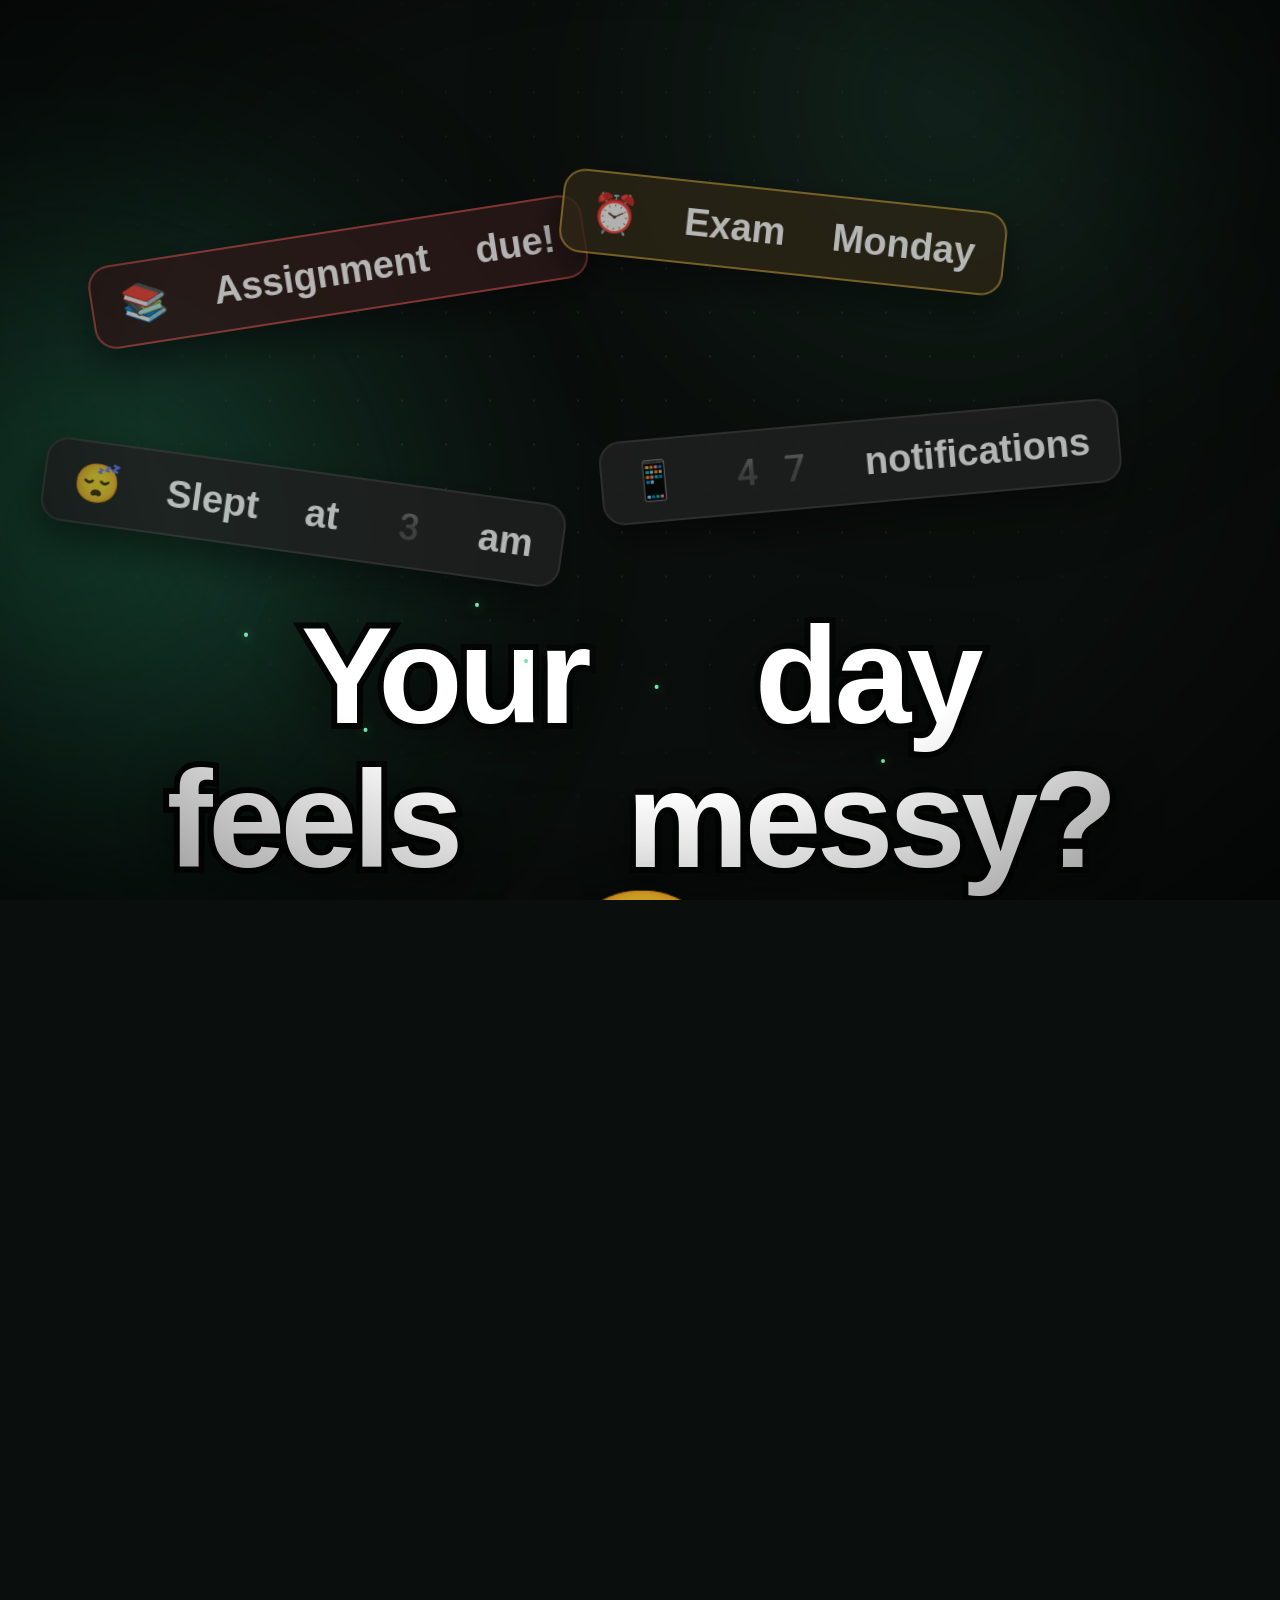
<file: promo-video/promo.html>
<!doctype html>
<html><head><meta charset="utf-8">
<link rel="stylesheet" href="promo.css">
<script src="gsap.min.js"></script>
</head><body>
<div id="stage">
  <div id="blob1" class="blob"></div><div id="blob2" class="blob"></div><div id="blob3" class="blob"></div>
  <div id="dots"></div>
  <div id="hooklayer"></div>

  <div id="device"><div id="screen"><img id="page" src="page.png"><div id="glint"></div></div></div>
  <div id="hl"></div>

  <!-- F1 Today & Overdue -->
  <div class="comp" id="f1">
    <div class="c-head"><span class="e">🎯</span> Today &amp; Overdue <span class="right"><span class="vtab on">Today &amp; Overdue</span></span></div>
    <div style="height:18px"></div>
    <div class="t-row r"><span class="e">✏️</span><span class="tt">Solve 50 practice questions</span><span class="sp"></span>
      <span class="alert" id="f1today"><span class="e">⏰</span> Today</span><span class="tag red pop"><span class="e">🔥</span>High</span><span class="tag purple pop">Study</span></div>
    <div class="t-row r"><span class="e">✉️</span><span class="tt">Reply to emails</span><span class="sp"></span>
      <span class="alert" id="f1over"><span class="e">⚠️</span> Overdue</span><span class="tag green pop"><span class="e">🌱</span>Low</span><span class="tag blue pop">Work</span></div>
    <div class="t-new">+ New page</div>
  </div>

  <!-- F2 Task board -->
  <div class="comp" id="f2">
    <div class="c-head"><span class="e">✅</span> Tasks <span class="right"><span class="vtab">All Tasks</span><span class="vtab on">Board</span><span class="vtab">Calendar</span></span></div>
    <div class="board">
      <div class="col" id="col0" style="left:0"><div class="col-h"><span class="pill tag gray"><span class="dot" style="background:#9b9b9b"></span>To Do</span>
        <span class="cnt"><span class="ci" id="cnt0"><span>2</span><span>1</span></span></span></div></div>
      <div class="col" id="col1" style="left:300px"><div class="col-h"><span class="pill tag blue"><span class="dot" style="background:#5b9bf3"></span>Doing</span>
        <span class="cnt"><span>1</span></span></div></div>
      <div class="col" id="col2" style="left:600px"><div class="col-h"><span class="pill tag green"><span class="dot" style="background:#4dbb7f"></span>Done</span>
        <span class="cnt"><span class="ci" id="cnt2"><span>2</span><span>3</span></span></span></div></div>
      <div class="card" id="cd1"><div class="tt"><span class="e">✏️</span> Solve 50 practice questions</div><span class="tag red"><span class="e">🔥</span>High</span><div class="badge">✓</div></div>
      <div class="card" id="cd2"><div class="tt"><span class="e">🗓️</span> Plan next week</div><span class="tag yellow"><span class="e">⚡</span>Medium</span></div>
      <div class="card" id="cd3"><div class="tt"><span class="e">📘</span> Revise Biology chapter 5</div><span class="tag red" id="cd3tag"><span class="e">🔥</span>High</span></div>
      <div class="card" id="cd4"><div class="tt"><span class="e">📝</span> Take full mock test</div><span class="tag red"><span class="e">🔥</span>High</span></div>
      <div class="card" id="cd5"><div class="tt"><span class="e">🚶</span> Morning walk 20 min</div><span class="tag yellow"><span class="e">⚡</span>Medium</span></div>
    </div>
  </div>

  <!-- F3 Daily log & habits -->
  <div class="comp" id="f3">
    <div class="c-head"><span class="e">📅</span> Sat, 21 Nov <span class="muted">· Daily Log</span></div>
    <div class="score"><span class="lbl">Habit Score</span>
      <div class="sqs"><div class="sq"><i></i></div><div class="sq"><i></i></div><div class="sq"><i></i></div><div class="sq"><i></i></div><div class="sq"><i></i></div><div class="sq"><i></i></div></div>
      <div class="num"><div id="f3num"><span>0/6</span><span>1/6</span><span>2/6</span><span>3/6</span><span>4/6</span></div></div>
    </div>
    <div class="habits">
      <div class="hb"><span class="cb"><span class="fill"></span><svg viewBox="0 0 30 30"><path d="M7 15.5l5.5 5.5L23 9.5"/></svg></span><span class="e">💧</span>Drink water</div>
      <div class="hb"><span class="cb"><span class="fill"></span><svg viewBox="0 0 30 30"><path d="M7 15.5l5.5 5.5L23 9.5"/></svg></span><span class="e">📚</span>Study 2 hours</div>
      <div class="hb"><span class="cb"><span class="fill"></span><svg viewBox="0 0 30 30"><path d="M7 15.5l5.5 5.5L23 9.5"/></svg></span><span class="e">🏃</span>Exercise</div>
      <div class="hb"><span class="cb"><span class="fill"></span><svg viewBox="0 0 30 30"><path d="M7 15.5l5.5 5.5L23 9.5"/></svg></span><span class="e">📖</span>Read 20 min</div>
      <div class="hb"><span class="cb"><span class="fill"></span><svg viewBox="0 0 30 30"><path d="M7 15.5l5.5 5.5L23 9.5"/></svg></span><span class="e">🧘</span>Meditate</div>
      <div class="hb"><span class="cb"><span class="fill"></span><svg viewBox="0 0 30 30"><path d="M7 15.5l5.5 5.5L23 9.5"/></svg></span><span class="e">😴</span>Sleep by 11</div>
    </div>
  </div>

  <!-- F4 Charts -->
  <div class="comp" id="f4">
    <div class="c-head"><span class="e">📈</span> Your Progress <span class="right"><span class="vtab on">Progress Chart</span><span class="vtab">Mood</span><span class="vtab">Trend</span></span></div>
    <div class="charts">
      <div class="panel" style="width:530px"><h4>Habit Score · last 7 days</h4>
        <div class="bars" id="bars"></div>
        <div class="days"><span>Sun</span><span>Mon</span><span>Tue</span><span>Wed</span><span>Thu</span><span>Fri</span><span>Sat</span></div>
      </div>
      <div class="panel" style="flex:1"><h4>Mood</h4>
        <div class="donut-wrap"><svg viewBox="0 0 220 220" id="donut"></svg><div class="donut-c e" id="donutc">😄</div></div>
        <div class="legend">
          <div><span class="dot" style="background:#4ADE80"></span><span class="e">😄</span> Great</div>
          <div><span class="dot" style="background:#60A5FA"></span><span class="e">🙂</span> Good</div>
          <div><span class="dot" style="background:#FBBF24"></span><span class="e">😐</span> Okay</div>
        </div>
      </div>
    </div>
  </div>

  <!-- F5 Goals -->
  <div class="comp" id="f5">
    <div class="c-head"><span class="e">🎯</span> Goals <span class="right"><span class="vtab on">Goal Board</span><span class="vtab">Cards</span></span></div>
    <div class="gh"><span>Goal</span><span>Progress Bar</span><span>Status</span></div>
    <div class="gr" data-p="30"><span><span class="e">💪</span> Exercise 4 days a week</span><span class="segs"></span><span><span class="tag blue pop"><span class="dot" style="background:#5b9bf3"></span>In Progress</span></span></div>
    <div class="gr" data-p="75"><span><span class="e">📚</span> Read 12 books</span><span class="segs"></span><span><span class="tag blue pop"><span class="dot" style="background:#5b9bf3"></span>In Progress</span></span></div>
    <div class="gr" data-p="45"><span><span class="e">🎓</span> Score 90%+ in finals</span><span class="segs"></span><span><span class="tag blue pop"><span class="dot" style="background:#5b9bf3"></span>In Progress</span></span></div>
    <div class="gr" data-p="0" style="border-bottom:0"><span><span class="e">💰</span> Save ₹10,000</span><span class="segs"></span><span><span class="tag gray pop"><span class="dot" style="background:#9b9b9b"></span>Not Started</span></span></div>
  </div>

  <!-- F6 Weekly review -->
  <div class="comp" id="f6">
    <div class="c-head"><span class="e">📊</span> Week of 16 Nov <span class="muted">· Weekly Review</span></div>
    <div class="wk">
      <div class="ring"><svg viewBox="0 0 290 290"><circle cx="145" cy="145" r="120" fill="none" stroke="#2c2c2c" stroke-width="30"/>
        <circle id="ringc" cx="145" cy="145" r="120" fill="none" stroke="#6EE7A8" stroke-width="30" stroke-linecap="round"/></svg>
        <div class="in"><div class="big"><span id="wkpct">0</span>%</div><div class="lab">Week Score</div></div></div>
      <div class="stats">
        <div class="stat" id="st1"><span><span class="e">⭐</span> Rating</span><span class="v" style="color:#FBBF24"><span class="star">★</span><span class="star">★</span><span class="star">★</span><span class="star">★</span> <span style="color:#fff">Great</span></span></div>
        <div class="stat" id="st2"><span><span class="e">😴</span> Avg Sleep</span><span class="v"><span id="wksleep">0.0</span> h</span></div>
        <div class="stat" id="st3"><span><span class="e">📅</span> Days Logged</span><span class="v" id="wkdays">0</span></div>
      </div>
    </div>
    <div class="win" id="wkwin"><span class="e">🏆</span> Biggest win: best mock test score!</div>
  </div>

  <!-- F7 Calendar + Guide -->
  <div class="mini" id="f7a" style="left:40px">
    <h3><span class="e">📅</span> Calendar view</h3><div class="sub2">November 2026</div>
    <div class="cal" id="cal"></div>
  </div>
  <div class="mini" id="f7b" style="left:570px">
    <h3><span class="e">📖</span> How to use</h3><div class="sub2">Step-by-step guide</div>
    <div class="step" style="background:#1F3450"><span class="e">🌅</span><div><b>Morning</b>Add today's tasks</div></div>
    <div class="step" style="background:#4A3B19"><span class="e">☀️</span><div><b>Day</b>Drag tasks to Done</div></div>
    <div class="step" style="background:#36294F"><span class="e">🌙</span><div><b>Night</b>Tick habits &amp; mood</div></div>
    <div class="step" style="background:#4A2538"><span class="e">📊</span><div><b>Sunday</b>Weekly review</div></div>
  </div>

  <svg id="co-svg"></svg>
  <div id="colayer"></div>
  <div id="caplayer"></div>
  <div id="chiplayer"></div>

  <!-- CTA -->
  <div id="cta-price"><span class="l1">Get it for</span><span class="l2"><span class="g">₹299</span> / $5</span></div>
  <div id="cta-btn"><span class="shine"></span>Link in bio <span class="e">🔗</span></div>
  <div id="sparks"></div>

  <svg id="cursor" viewBox="0 0 62 62"><path d="M12 6 L12 48 L23 38 L31 55 L39 51 L31 35 L46 34 Z" fill="#fff" stroke="#0a0a0a" stroke-width="3.5" stroke-linejoin="round"/></svg>
  <div class="ripple" id="ripple"></div>
  <div id="vignette"></div>
</div>

<script>
// ===================================================================== config
const VERSION = (new URLSearchParams(location.search).get('v') || 'A').toUpperCase();
const OFFSET = 0.55;           // timeline starts slightly before frame 0 so the hook is visible instantly
const K = 972 / 2000;          // screenshot grid unit -> px on the device screen
const PAGE_H = 4230.38 * K, SCREEN_H = 732, SCREEN_X = 54, SCREEN_Y = 424;
const T = { hook: 0, intro: 2.5, f1: 4.0, f2: 7.0, f3: 10.5, f4: 14.5, f5: 17.5, f6: 20.5, f7: 23.5, cta: 25.5, end: 29.0 };
const REG = {   // section of the real page to lift out (x0, y0, x1, y1 in grid units)
  f1: [150, 1135, 1040, 1351], f2: [150, 1738, 1995, 2398], f3: [150, 2638, 1995, 2978],
  f4: [150, 2706, 1210, 2765], f5: [150, 3220, 1995, 3615], f6: [150, 3850, 1995, 4020] };
const CAPS = {
  intro: "Plan your day.<br><span class='g'>Build habits.</span><span class='sub'>Daily Planner &amp; Habit Tracker · Notion</span>",
  f1: "<span class='g'>Today</span> <span class='e'>⏰</span> + <span class='g'>Overdue</span> <span class='e'>⚠️</span><br>tasks in one place",
  f2: "Drag tasks to <span class='g'>Done</span> <span class='e'>✅</span><br>Feel the progress",
  f3: "Tick 6 daily habits <span class='e'>→</span><br>auto <span class='g'>Habit Score</span>",
  f4: "Habit <span class='e'>📈</span> + mood <span class='e'>😊</span><br><span class='g'>charts</span> built in",
  f5: "Watch your <span class='g'>goals</span><br>fill up <span class='e'>🎯</span>",
  f6: "Sunday review with<br><span class='g'>automatic averages</span> <span class='e'>📊</span>",
  f7: "+ <span class='g'>Calendar</span> view &amp;<br>step-by-step <span class='g'>guide</span> <span class='e'>📖</span>" };
const CHIPS = { intro: [null, "<span class='e'>🌿</span> The Notion template"], f1: [1, "Today &amp; Overdue"], f2: [2, "Task Board"],
  f3: [3, "Daily Log &amp; 6 Habits"], f4: [4, "Habit &amp; Mood Charts"], f5: [5, "Goals"], f6: [6, "Weekly Review"], f7: [7, "Calendar &amp; Guide"],
};
const HOOKS = {
  A: { lines: [["Your", "day"], ["feels", "messy?"], ["<span class='e'>😩</span>"]], pill: "Here's the fix <span class='e'>👇</span>" },
  B: { lines: [["I", "built"], ["<span class='g'>6</span>", "<span class='g'>habits</span>"], ["with", "this", "<span class='e'>🌱</span>"]], pill: null },
  C: { lines: [["The", "only"], ["<span class='g'>Notion</span>"], ["<span class='g'>template</span>"], ["you", "need", "<span class='e'>✨</span>"]], pill: null } };

const $ = s => document.querySelector(s), $$ = s => [...document.querySelectorAll(s)];
const el = (tag, cls, html, parent) => { const e = document.createElement(tag); if (cls) e.className = cls; if (html != null) e.innerHTML = html; (parent || $('#stage')).appendChild(e); return e; };
const rectOf = e => { let x = 0, y = 0, n = e; while (n && n.id !== 'stage') { x += n.offsetLeft + (n.offsetParent && n.offsetParent.id !== 'stage' ? n.offsetParent.clientLeft : 0);
  y += n.offsetTop + (n.offsetParent && n.offsetParent.id !== 'stage' ? n.offsetParent.clientTop : 0); n = n.offsetParent; }
  const w = e.offsetWidth, h = e.offsetHeight; return { x, y, w, h, cx: x + w / 2, cy: y + h / 2 }; };
const scrollFor = r => Math.max(0, Math.min(PAGE_H - SCREEN_H, ((r[1] + r[3]) / 2) * K - SCREEN_H / 2));

// ===================================================================== build DOM
// captions: split into words for a word-by-word reveal
function splitWords(node) {
  [...node.childNodes].forEach(n => {
    if (n.nodeType === 3) {
      const parts = n.textContent.split(/(\s+)/); const frag = document.createDocumentFragment();
      parts.forEach(p => { if (!p) return; if (/^\s+$/.test(p)) frag.appendChild(document.createTextNode(' '));
        else { const w = document.createElement('span'); w.className = 'w'; w.innerHTML = `<span class="wi">${p}</span>`; frag.appendChild(w); } });
      n.replaceWith(frag);
    } else if (n.nodeType === 1 && n.classList.contains('e')) {
      const w = document.createElement('span'); w.className = 'w'; n.replaceWith(w); const wi = document.createElement('span'); wi.className = 'wi'; wi.appendChild(n); w.appendChild(wi);
    } else if (n.nodeType === 1 && n.tagName !== 'BR') splitWords(n);
  });
}
const capEl = {}, chipEl = {};
for (const k in CAPS) { const c = el('div', 'cap', CAPS[k], $('#caplayer')); splitWords(c); capEl[k] = c; }
for (const k in CHIPS) { const [n, txt] = CHIPS[k]; chipEl[k] = el('div', 'chip' + (n ? '' : ' brandchip'), (n ? `<span class="num">${n}</span>` : '') + txt, $('#chiplayer')); }

// F4 bars + donut
const BARV = [3, 5, 4, 6, 4, 6, 5];
BARV.forEach(v => el('div', 'bar', `<b>${v}</b>`, $('#bars')).style.height = (v / 6 * 200) + 'px');
const DON = [[0.45, '#4ADE80'], [0.33, '#60A5FA'], [0.22, '#FBBF24']]; const CIRC = 2 * Math.PI * 80;
{ let acc = 0; const svg = $('#donut'); svg.innerHTML = `<circle cx="110" cy="110" r="80" fill="none" stroke="#2c2c2c" stroke-width="34"/>`;
  DON.forEach(([f, col], i) => { const len = f * CIRC - 4; svg.insertAdjacentHTML('beforeend',
    `<circle class="dseg" cx="110" cy="110" r="80" fill="none" stroke="${col}" stroke-width="34" stroke-dasharray="0 ${CIRC}" stroke-dashoffset="${-acc * CIRC}" data-len="${len}"/>`); acc += f; }); }
// F5 segments
$$('#f5 .segs').forEach(s => { for (let i = 0; i < 10; i++) el('span', 'seg', '<i></i>', s); el('span', 'pct', '0%', s); });
// F7 calendar (Nov 2026 starts on a Sunday)
['S', 'M', 'T', 'W', 'T', 'F', 'S'].forEach(d => el('div', 'wd', d, $('#cal')));
const CALDOT = { 19: '#6E3630', 20: '#28456C', 21: '#22C55E', 22: '#492F64', 23: '#89632A', 12: '#2B593F', 14: '#28456C', 26: '#6E3630', 28: '#2B593F' };
for (let d = 1; d <= 35; d++) { const c = el('div', 'd' + (d === 21 ? ' today' : ''), d <= 30 ? d : '', $('#cal')); if (CALDOT[d]) el('i', null, null, c).style.background = CALDOT[d]; }
// F2 card slots
const COLX = [0, 300, 600], SLOT = i => 66 + i * 132;
const place = (id, col, slot) => { const c = $(id); c.style.left = (COLX[col] + 12) + 'px'; c.style.top = SLOT(slot) + 'px'; };
place('#cd1', 0, 0); place('#cd2', 0, 1); place('#cd3', 1, 0); place('#cd4', 2, 0); place('#cd5', 2, 1);

// hook layer per version
const H = HOOKS[VERSION]; const hook = el('div', 'hook', '', $('#hooklayer'));
H.lines.forEach(line => { const l = el('span', 'line', '', hook); line.forEach((w, i) => { if (i) l.appendChild(document.createTextNode(' ')); el('span', 'hw', w, l); }); });
const pill = H.pill ? el('div', 'hook-pill', H.pill, $('#hooklayer')) : null;

// position components vertically around y=790
['#f1', '#f2', '#f3', '#f4', '#f5', '#f6'].forEach(id => { const c = $(id); c.style.top = (790 - c.offsetHeight / 2) + 'px'; });

// ===================================================================== timeline helpers
gsap.ticker.lagSmoothing(0);
const tl = gsap.timeline({ paused: true, defaults: { ease: 'power3.out' } });
const at = t => t + OFFSET;

function chipIn(k, t0, t1) {
  tl.fromTo(chipEl[k], { opacity: 0, y: -24, scale: .9 }, { opacity: 1, y: 0, scale: 1, duration: .4, ease: 'back.out(2)' }, at(t0));
  if (t1 != null) tl.to(chipEl[k], { opacity: 0, y: -20, duration: .25, ease: 'power2.in' }, at(t1));
}
function capIn(k, t0, t1) {
  const c = capEl[k];
  tl.fromTo(c, { opacity: 0, scale: .86 }, { opacity: 1, scale: 1, duration: .4, ease: 'back.out(1.8)' }, at(t0));
  tl.fromTo(c.querySelectorAll('.wi'), { yPercent: 115 }, { yPercent: 0, duration: .45, stagger: .05, ease: 'power4.out' }, at(t0 + .06));
  if (t1 != null) tl.to(c, { opacity: 0, y: 30, scale: .96, duration: .25, ease: 'power2.in' }, at(t1));
}
const coSvg = $('#co-svg');
function callout(text, targetSel, comp, side, px, frac, t0, t1) {
  const tgt = rectOf($(targetSel)), cr = rectOf($(comp));
  const py = side === 'above' ? cr.y - 62 : cr.y + cr.h + 62;
  const pillEl = el('div', 'co', text, $('#colayer')); pillEl.style.left = px + 'px'; pillEl.style.top = py + 'px';
  const pr = { h: pillEl.offsetHeight };
  const tx = tgt.x + tgt.w * frac[0], ty = tgt.y + tgt.h * frac[1];
  const sy = side === 'above' ? py + pr.h / 2 : py - pr.h / 2;
  const my = (sy + ty) / 2;
  const path = document.createElementNS('http://www.w3.org/2000/svg', 'path');
  path.setAttribute('d', `M${px},${sy} C${px},${my} ${tx},${my} ${tx},${ty}`); coSvg.appendChild(path);
  const dot = document.createElementNS('http://www.w3.org/2000/svg', 'circle');
  dot.setAttribute('cx', tx); dot.setAttribute('cy', ty); dot.setAttribute('r', 10); coSvg.appendChild(dot);
  const len = path.getTotalLength();
  gsap.set(path, { strokeDasharray: len, strokeDashoffset: len, opacity: 1 }); gsap.set(dot, { scale: 0, transformOrigin: '50% 50%' });
  tl.fromTo(pillEl, { opacity: 0, scale: .6 }, { opacity: 1, scale: 1, duration: .35, ease: 'back.out(2.2)' }, at(t0));
  tl.to(path, { strokeDashoffset: 0, duration: .4, ease: 'power2.inOut' }, at(t0 + .1));
  tl.to(dot, { scale: 1, duration: .3, ease: 'back.out(3)' }, at(t0 + .42));
  tl.to(dot, { scale: 1.5, duration: .25, yoyo: true, repeat: 3, ease: 'sine.inOut' }, at(t0 + .75));
  tl.to([pillEl, path, dot], { opacity: 0, duration: .2, ease: 'power2.in' }, at(t1));
}
function deviceFocus(t, focus) {
  tl.to('#device', focus ? { scale: 1, y: 0, filter: 'blur(0px) brightness(1)', duration: .4, ease: 'power2.out' }
                         : { scale: .9, y: 10, filter: 'blur(9px) brightness(0.35)', duration: .55, ease: 'power3.out' }, at(t));
}
// scroll the real page, outline the section, then lift the rebuilt component out of the screen
function liftOut(key, t0) {
  const r = REG[key], s = scrollFor(r);
  tl.to('#page', { y: -s, duration: .62, ease: 'power3.inOut' }, at(t0));
  const R = { x: SCREEN_X + r[0] * K, y: SCREEN_Y + r[1] * K - s, w: (r[2] - r[0]) * K, h: (r[3] - r[1]) * K };
  tl.set('#hl', { left: R.x - 8, top: R.y - 8, width: R.w + 16, height: R.h + 16 }, at(t0 + .4));
  tl.fromTo('#hl', { opacity: 0, scale: 1.08 }, { opacity: 1, scale: 1, duration: .25, ease: 'power2.out', immediateRender: false }, at(t0 + .42));
  tl.to('#hl', { opacity: 0, duration: .25 }, at(t0 + .82));
  const comp = $('#' + key), F = rectOf(comp);
  tl.fromTo(comp, { x: (R.x + R.w / 2) - F.cx, y: (R.y + R.h / 2) - F.cy, scale: R.w / F.w, opacity: 0 },
    { x: 0, y: 0, scale: 1, duration: .7, ease: 'expo.out' }, at(t0 + .72));
  tl.to(comp, { opacity: 1, duration: .18, ease: 'none' }, at(t0 + .72));
  tl.fromTo(comp, { boxShadow: '0 0 0 rgba(0,0,0,0), 0 0 0 1px rgba(255,255,255,.03), 0 0 0 rgba(110,231,168,0)' },
    { boxShadow: '0 50px 120px rgba(0,0,0,.75), 0 0 0 1px rgba(255,255,255,.03), 0 0 80px rgba(110,231,168,.12)', duration: .7 }, at(t0 + .72));
  deviceFocus(t0 + .72, false);
}
function compOut(sel, t) { tl.to(sel, { opacity: 0, scale: .9, y: -40, duration: .3, ease: 'power2.in' }, at(t)); }
function counter(sel, steps) { // steps: [[time, index]]  (stacked spans)
  const h = $(sel).firstElementChild.offsetHeight;
  steps.forEach(([t, i]) => tl.to(sel, { y: -h * i, duration: .25, ease: 'back.out(2)' }, at(t)));
}
function tap(x, y, t) {
  tl.to('#cursor', { scale: .82, duration: .08, yoyo: true, repeat: 1, ease: 'power1.inOut' }, at(t));
  tl.set('#ripple', { left: x, top: y }, at(t));
  tl.fromTo('#ripple', { opacity: .9, scale: .3 }, { opacity: 0, scale: 1.3, duration: .4, ease: 'power2.out', immediateRender: false }, at(t));
}
const cursorTo = (x, y, t, d = .3) => tl.to('#cursor', { x: x - 10, y: y - 6, duration: d, ease: 'power3.inOut' }, at(t));

// ===================================================================== background drift
tl.to('#blob1', { x: 160, y: 140, duration: 9, ease: 'sine.inOut', yoyo: true, repeat: 3 }, 0);
tl.to('#blob2', { x: -180, y: -160, duration: 11, ease: 'sine.inOut', yoyo: true, repeat: 3 }, 0);
tl.to('#blob3', { x: -120, y: 120, duration: 7, ease: 'sine.inOut', yoyo: true, repeat: 4 }, 0);
tl.fromTo('#dots', { y: 0 }, { y: -88, duration: T.end + 1, ease: 'none' }, 0);

// ===================================================================== HOOK
gsap.set('#device', { opacity: 0 });
const words = $$('.hook .hw');
tl.fromTo(words, { opacity: 0, scale: 1.7, filter: 'blur(14px)' }, { opacity: 1, scale: 1, filter: 'blur(0px)', duration: .28, stagger: .07, ease: 'power3.out' }, 0);
tl.to('.hook', { scale: 1.05, duration: 2.0, ease: 'none' }, at(0));
if (VERSION === 'A') {
  const M = [["📚 Assignment due!", 90, 230, -8, 'warn'], ["⏰ Exam Monday", 560, 190, 6, 'yel'], ["📱 47 notifications", 600, 420, -5, ''],
    ["😴 Slept at 3 am", 40, 470, 7, ''], ["✉️ Reply to emails", 70, 1120, 5, 'warn'], ["🏃 Gym?? 😅", 690, 1100, -9, 'yel'],
    ["📝 Notes everywhere", 120, 1390, -4, ''], ["📅 What's due today?", 520, 1560, 6, 'warn'], ["🎯 Goals???", 760, 1330, 10, '']];
  const ms = M.map(([txt, x, y, r, c]) => { const m = el('div', 'mess ' + c, txt.replace(/^(\S+)/, "<span class='e'>$1</span>"), $('#hooklayer')); m.style.left = x + 'px'; m.style.top = y + 'px'; gsap.set(m, { rotation: r }); return m; });
  $('#hooklayer').prepend(...ms);
  tl.fromTo(ms, { opacity: 0, scale: .4 }, { opacity: .8, scale: 1, duration: .35, stagger: .05, ease: 'back.out(2)' }, 0);
  ms.forEach((m, i) => tl.to(m, { rotation: `+=${i % 2 ? 5 : -5}`, x: i % 2 ? 8 : -8, duration: .11, yoyo: true, repeat: 15, ease: 'sine.inOut' }, .3 + i * .02));
  ms.forEach(m => { const r = rectOf(m); tl.to(m, { x: 540 - r.cx, y: 820 - r.cy, scale: 0, rotation: 0, opacity: 0, duration: .45, ease: 'power3.in' }, at(1.95)); });
  tl.fromTo(pill, { opacity: 0, y: 50, scale: .8 }, { opacity: 1, y: 0, scale: 1, duration: .4, ease: 'back.out(2)' }, at(.75));
  tl.to(pill, { y: 14, duration: .25, yoyo: true, repeat: 3, ease: 'sine.inOut' }, at(1.15));
  tl.to(pill, { opacity: 0, scale: .8, duration: .25, ease: 'power2.in' }, at(2.15));
}
if (VERSION === 'B') {
  const sqs = []; for (let i = 0; i < 6; i++) { const s = el('div', 'hsq', '<i></i><svg viewBox="0 0 70 70"><path d="M16 36l12 12L54 22"/></svg>', $('#hooklayer')); s.style.left = (90 + i * 150) + 'px'; sqs.push(s); }
  const hc = el('div', 'hcount', '<div id="hcn">' + [0, 1, 2, 3, 4, 5, 6].map(n => `<span>${n}/6 habits</span>`).join('') + '</div>', $('#hooklayer'));
  tl.fromTo(sqs, { opacity: 0, y: 60 }, { opacity: 1, y: 0, duration: .35, stagger: .04, ease: 'back.out(2)' }, at(0));
  tl.fromTo(hc, { opacity: 0 }, { opacity: 1, duration: .3 }, at(.2));
  sqs.forEach((s, i) => { const t = .45 + i * .2;
    tl.to(s.querySelector('i'), { scale: 1, duration: .25, ease: 'back.out(2.5)' }, at(t));
    tl.to(s.querySelector('path'), { strokeDashoffset: 0, duration: .22, ease: 'power2.out' }, at(t + .08));
    tl.fromTo(s, { scale: 1 }, { scale: 1.12, duration: .1, yoyo: true, repeat: 1, immediateRender: false }, at(t));
    tl.to('#hcn', { y: -80 * (i + 1), duration: .2, ease: 'back.out(2)' }, at(t)); });
  const cols = ['#6EE7A8', '#FBBF24', '#60A5FA', '#F472B6', '#ffffff'];
  for (let i = 0; i < 26; i++) { const c = el('div', 'conf', '', $('#hooklayer')); c.style.background = cols[i % 5]; c.style.left = '540px'; c.style.top = '1300px';
    const a = (i / 26) * Math.PI * 2, d = 280 + (i % 4) * 90;
    tl.fromTo(c, { opacity: 1, x: 0, y: 0, rotation: 0 }, { x: Math.cos(a) * d, y: Math.sin(a) * d * .8 + 120, rotation: 360 + i * 40, opacity: 0, duration: .9, ease: 'power2.out', immediateRender: false }, at(1.62)); }
  tl.to([...sqs, hc], { opacity: 0, y: 80, duration: .3, stagger: .02, ease: 'power2.in' }, at(2.05));
}
if (VERSION === 'C') {
  const A = [["📝 Notes app", 80, 260, -6], ["✅ To-do app", 600, 220, 5], ["📅 Calendar app", 60, 1160, 4], ["🔁 Habit app", 640, 1120, -6],
    ["📔 Journal", 120, 1420, -3], ["🎯 Goal tracker", 580, 1440, 6]];
  const as = A.map(([txt, x, y, r]) => { const a = el('div', 'app', txt.replace(/^(\S+)/, "<span class='e'>$1</span>") + '<span class="strike"></span>', $('#hooklayer')); a.style.left = x + 'px'; a.style.top = y + 'px'; gsap.set(a, { rotation: r }); return a; });
  $('#hooklayer').prepend(...as);
  tl.fromTo(as, { opacity: 0, scale: .5 }, { opacity: .9, scale: 1, duration: .35, stagger: .06, ease: 'back.out(2)' }, 0);
  as.forEach((a, i) => tl.to(a.querySelector('.strike'), { scaleX: 1, duration: .2, ease: 'power2.out' }, at(.55 + i * .1)));
  as.forEach(a => { const r = rectOf(a); tl.to(a, { x: 540 - r.cx, y: 1330 - r.cy, scale: .2, rotation: 0, opacity: 0, duration: .45, ease: 'power3.in' }, at(1.25)); });
  const one = el('div', 'one', "<span class='e'>🌿</span> All in 1 template", $('#hooklayer'));
  tl.fromTo(one, { opacity: 0, scale: .3 }, { opacity: 1, scale: 1, duration: .45, ease: 'back.out(2.2)' }, at(1.62));
  tl.to(one, { opacity: 0, scale: .8, duration: .25, ease: 'power2.in' }, at(2.2));
}
tl.to('.hook', { opacity: 0, scale: 1.35, filter: 'blur(16px)', duration: .4, ease: 'power2.in' }, at(2.1));

// ===================================================================== INTRO: device flies in
tl.fromTo('#device', { opacity: 0, scale: 1.3, rotationX: 28, y: 140, filter: 'blur(14px) brightness(1)' },
  { opacity: 1, scale: 1, rotationX: 0, y: 0, filter: 'blur(0px) brightness(1)', duration: .85, ease: 'expo.out' }, at(T.intro - .15));
tl.fromTo('#glint', { x: 0 }, { x: 2200, duration: 1.0, ease: 'power2.inOut' }, at(T.intro + .35));
chipIn('intro', T.intro + .1, T.f1 - .25);
capIn('intro', T.intro + .2, T.f1 - .25);

// ===================================================================== FEATURES (computed after layout)
function feature(key, t0, t1, extra) {
  chipIn(key, t0, t1 - .25); capIn(key, t0 + .15, t1 - .3);
  if (REG[key]) liftOut(key, t0);
  extra(t0, t1);
  if (REG[key]) compOut('#' + key, t1 - .32);
  if (REG[key] && key !== 'f6') deviceFocus(t1 - .3, true);
}

// ----- F1 Today & Overdue
feature('f1', T.f1, T.f2, (S, E) => {
  tl.fromTo('#f1 .r', { x: -50, opacity: 0 }, { x: 0, opacity: 1, duration: .4, stagger: .1 }, at(S + .95));
  tl.fromTo('#f1 .pop, #f1 .alert', { scale: 0 }, { scale: 1, duration: .35, stagger: .04, ease: 'back.out(2.5)' }, at(S + 1.1));
  tl.to('#f1today .e', { rotation: 18, duration: .07, yoyo: true, repeat: 9, ease: 'sine.inOut', transformOrigin: '50% 50%' }, at(S + 1.6));
  tl.fromTo('#f1over', { boxShadow: '0 0 0 0 rgba(235,87,87,.85)', backgroundColor: 'rgba(235,87,87,0)' },
    { boxShadow: '0 0 0 16px rgba(235,87,87,0)', backgroundColor: 'rgba(235,87,87,.28)', duration: .55, repeat: 2, ease: 'power1.out' }, at(S + 1.55));
  callout("Due today <span class='e'>⏰</span>", '#f1today', '#f1', 'above', 640, [.5, 0], S + 1.35, E - .3);
  callout("Missed it? Flagged <span class='e'>⚠️</span>", '#f1over', '#f1', 'below', 560, [.5, 1], S + 1.6, E - .3);
});

// ----- F2 Task board with drag & drop
feature('f2', T.f2, T.f3, (S, E) => {
  tl.fromTo('#f2 .card', { y: 30, opacity: 0 }, { y: 0, opacity: 1, duration: .35, stagger: .06, immediateRender: true }, at(S + .95));
  const board = rectOf($('#f2 .board'));
  const cx = (col, slot) => board.x + COLX[col] + 12 + 128, cy = slot => board.y + SLOT(slot) + 58;
  tl.set('#cursor', { x: 1100, y: 1500, opacity: 1 }, at(S + 1.3));
  cursorTo(cx(0, 0) + 40, cy(0) + 10, S + 1.32, .38);
  tl.to('#cursor', { scale: .85, duration: .1 }, at(S + 1.72));
  tl.to('#cd1', { scale: 1.07, rotation: -4, zIndex: 5, boxShadow: '0 30px 60px rgba(0,0,0,.7), 0 0 0 2px #6EE7A8', duration: .15 }, at(S + 1.72));
  // carry: To Do -> Doing -> Done
  tl.to('#cd1', { x: 300, y: -20, duration: .38, ease: 'power2.inOut' }, at(S + 1.88));
  cursorTo(cx(1, 0) + 40, cy(0) - 10, S + 1.88, .38);
  tl.to('#cd1', { x: 600, y: 0, rotation: 3, duration: .38, ease: 'power2.inOut' }, at(S + 2.28));
  cursorTo(cx(2, 0) + 40, cy(0) + 10, S + 2.28, .38);
  tl.to('#cd2', { top: SLOT(0), duration: .3, ease: 'power3.out' }, at(S + 1.95));
  counter('#cnt0', [[S + 1.95, 1]]);
  tl.to(['#cd4', '#cd5'], { top: (i) => SLOT(i + 1) + 0, duration: .3, ease: 'power3.out' }, at(S + 2.32));
  tl.to('#cd1', { scale: 1, rotation: 0, boxShadow: '0 6px 16px rgba(0,0,0,.35), 0 0 0 2px #6EE7A8', duration: .25, ease: 'back.out(2)' }, at(S + 2.66));
  tl.to('#cursor', { scale: 1, duration: .1 }, at(S + 2.66));
  tl.fromTo('#cd1 .badge', { opacity: 0, scale: 0 }, { opacity: 1, scale: 1, duration: .35, ease: 'back.out(3)' }, at(S + 2.7));
  counter('#cnt2', [[S + 2.7, 1]]);
  tl.to('#cursor', { x: '+=160', y: '+=260', opacity: 0, duration: .35, ease: 'power2.in' }, at(S + 2.85));
  callout("Drag &amp; drop <span class='e'>✋</span>", '#col1 .pill', '#f2', 'above', 390, [.5, 0], S + 1.25, E - .3);
  callout("Priority tags <span class='e'>🏷️</span>", '#cd3tag', '#f2', 'below', 470, [.5, 1], S + 1.5, E - .3);
});

// ----- F3 Daily log: tick habits, score fills
feature('f3', T.f3, T.f4, (S, E) => {
  tl.fromTo('#f3 .hb', { y: 30, opacity: 0 }, { y: 0, opacity: 1, duration: .35, stagger: .06 }, at(S + .95));
  const cbs = $$('#f3 .cb'), sq = $$('#f3 .sq i');
  tl.set('#cursor', { x: 1100, y: 1500, opacity: 1, scale: 1 }, at(S + 1.15));
  [0, 1, 2, 3].forEach((i, n) => {
    const r = rectOf(cbs[i]), t = S + 1.55 + n * .42;
    cursorTo(r.cx + 6, r.cy + 4, t - (n ? .3 : .38), n ? .3 : .38);
    tap(r.cx, r.cy, t);
    tl.to(cbs[i].querySelector('.fill'), { scale: 1, duration: .22, ease: 'back.out(2.5)' }, at(t + .03));
    tl.to(cbs[i].querySelector('path'), { strokeDashoffset: 0, duration: .2 }, at(t + .08));
    tl.to(cbs[i].parentElement, { backgroundColor: 'rgba(34,197,94,.14)', duration: .25 }, at(t + .05));
    tl.to(sq[i], { scale: 1, duration: .3, ease: 'back.out(2.2)' }, at(t + .1));
    tl.fromTo(sq[i].parentElement, { scale: 1 }, { scale: 1.18, duration: .1, yoyo: true, repeat: 1, immediateRender: false }, at(t + .1));
  });
  counter('#f3num', [0, 1, 2, 3].map(n => [S + 1.65 + n * .42, n + 1]));
  tl.to('#cursor', { x: '+=200', y: '+=300', opacity: 0, duration: .35, ease: 'power2.in' }, at(S + 3.05));
  tl.fromTo('#f3 .score', { boxShadow: '0 0 0 0 rgba(110,231,168,0)' }, { boxShadow: '0 0 0 4px rgba(110,231,168,.9), 0 0 40px rgba(110,231,168,.5)', duration: .3, yoyo: true, repeat: 1 }, at(S + 3.0));
  callout("Score updates itself <span class='e'>⚡</span>", '#f3 .sqs', '#f3', 'above', 560, [.5, 0], S + 1.25, E - .3);
  callout("Tick a habit <span class='e'>✔️</span>", '#f3 .hb:nth-child(5) .cb', '#f3', 'below', 300, [.5, 1], S + 1.45, E - .3);
});

// ----- F4 charts
feature('f4', T.f4, T.f5, (S, E) => {
  tl.fromTo('#bars .bar', { scaleY: 0 }, { scaleY: 1, duration: .55, stagger: .07, ease: 'back.out(1.4)' }, at(S + .95));
  tl.fromTo('#bars .bar b', { opacity: 0, y: 10 }, { opacity: 1, y: 0, duration: .25, stagger: .07 }, at(S + 1.3));
  $$('.dseg').forEach((c, i) => { const o = { v: 0 }, len = +c.dataset.len;
    tl.to(o, { v: 1, duration: .38, ease: 'power2.inOut', onUpdate: () => c.setAttribute('stroke-dasharray', `${o.v * len} ${CIRC}`) }, at(S + 1.05 + i * .3)); });
  tl.fromTo('#donutc', { scale: 0 }, { scale: 1, duration: .4, ease: 'back.out(3)' }, at(S + 1.9));
  callout("Your habit trend <span class='e'>📈</span>", '#bars .bar:nth-child(4)', '#f4', 'above', 320, [.5, 0], S + 1.3, E - .3);
  callout("Mood at a glance <span class='e'>😊</span>", '#f4 .legend', '#f4', 'below', 700, [.5, 1], S + 1.5, E - .3);
});

// ----- F5 goals
feature('f5', T.f5, T.f6, (S, E) => {
  tl.fromTo('#f5 .gr', { x: -40, opacity: 0 }, { x: 0, opacity: 1, duration: .35, stagger: .08 }, at(S + .95));
  $$('#f5 .gr').forEach((row, ri) => { const p = +row.dataset.p, segs = row.querySelectorAll('.seg i'), pct = row.querySelector('.pct'), o = { v: 0 };
    tl.to(o, { v: p, duration: 1.0, ease: 'power2.out', onUpdate: () => {
      segs.forEach((s, i) => s.style.width = Math.max(0, Math.min(1, o.v / 10 - i)) * 100 + '%'); pct.textContent = Math.round(o.v) + '%'; } }, at(S + 1.15 + ri * .08)); });
  tl.fromTo('#f5 .pop', { scale: 0 }, { scale: 1, duration: .3, stagger: .06, ease: 'back.out(2.5)' }, at(S + 1.4));
  callout("Bar fills as you go <span class='e'>📊</span>", '#f5 .gr:nth-of-type(3) .segs', '#f5', 'above', 600, [.6, 0], S + 1.3, E - .3);
  callout("Status at a glance <span class='e'>👀</span>", '#f5 .gr:nth-of-type(6) .tag', '#f5', 'below', 640, [.5, 1], S + 1.5, E - .3);
});

// ----- F6 weekly review
feature('f6', T.f6, T.f7, (S, E) => {
  const RC = 2 * Math.PI * 120; gsap.set('#ringc', { attr: { 'stroke-dasharray': `0 ${RC}` } });
  const o = { v: 0 };
  tl.to(o, { v: 72, duration: 1.1, ease: 'power2.out', onUpdate: () => { $('#ringc').setAttribute('stroke-dasharray', `${o.v / 100 * RC} ${RC}`); $('#wkpct').textContent = Math.round(o.v); } }, at(S + 1.0));
  tl.fromTo('#f6 .stat', { x: 50, opacity: 0 }, { x: 0, opacity: 1, duration: .35, stagger: .1 }, at(S + 1.0));
  tl.fromTo('#f6 .star', { scale: 0, rotation: -90 }, { scale: 1, rotation: 0, duration: .3, stagger: .07, ease: 'back.out(3)' }, at(S + 1.3));
  const sl = { v: 0 }; tl.to(sl, { v: 7, duration: .8, onUpdate: () => $('#wksleep').textContent = sl.v.toFixed(1) }, at(S + 1.2));
  const dl = { v: 0 }; tl.to(dl, { v: 3, duration: .6, onUpdate: () => $('#wkdays').textContent = Math.round(dl.v) }, at(S + 1.3));
  tl.fromTo('#wkwin', { y: 30, opacity: 0 }, { y: 0, opacity: 1, duration: .35 }, at(S + 1.6));
  callout("Auto habit average <span class='e'>⚡</span>", '.ring', '#f6', 'above', 300, [.5, 0], S + 1.3, E - .3);
  callout("Sleep average, done <span class='e'>😴</span>", '#st2 .v', '#f6', 'above', 760, [.5, 0], S + 1.5, E - .3);
});

// ----- F7 calendar + guide (device stays dimmed)
chipIn('f7', T.f7, T.cta - .25); capIn('f7', T.f7 + .1, T.cta - .3);
tl.fromTo('#f7a', { x: -300, opacity: 0, rotation: -6 }, { x: 0, opacity: 1, rotation: -2, duration: .5, ease: 'expo.out' }, at(T.f7));
tl.fromTo('#f7b', { x: 300, opacity: 0, rotation: 6 }, { x: 0, opacity: 1, rotation: 2, duration: .5, ease: 'expo.out' }, at(T.f7 + .08));
tl.fromTo('#cal .d', { scale: 0 }, { scale: 1, duration: .25, stagger: .008, ease: 'back.out(2)' }, at(T.f7 + .2));
tl.fromTo('#cal .d i', { scaleX: 0 }, { scaleX: 1, duration: .25, stagger: .04, transformOrigin: '0 50%' }, at(T.f7 + .65));
tl.fromTo('#cal .today', { boxShadow: 'inset 0 0 0 3px #6EE7A8, 0 0 0 0 rgba(110,231,168,.8)' }, { boxShadow: 'inset 0 0 0 3px #6EE7A8, 0 0 0 14px rgba(110,231,168,0)', duration: .6, repeat: 1 }, at(T.f7 + .7));
tl.fromTo('#f7b .step', { x: 60, opacity: 0 }, { x: 0, opacity: 1, duration: .35, stagger: .1 }, at(T.f7 + .3));
tl.to(['#f7a', '#f7b'], { opacity: 0, y: -40, scale: .92, duration: .3, ease: 'power2.in' }, at(T.cta - .3));

// ===================================================================== CTA
deviceFocus(T.cta - .1, true);
tl.to('#page', { y: 0, duration: .8, ease: 'power3.inOut' }, at(T.cta));
tl.to('#device', { y: -250, scale: .78, duration: .8, ease: 'power3.inOut' }, at(T.cta + .05));
tl.to('#device', { y: -262, duration: .5, yoyo: true, repeat: 4, ease: 'sine.inOut' }, at(T.cta + .85));
tl.fromTo('#cta-price .l1', { opacity: 0, y: 40 }, { opacity: 1, y: 0, duration: .4 }, at(T.cta + .45));
tl.fromTo('#cta-price .l2', { opacity: 0, scale: 1.6, filter: 'blur(10px)' }, { opacity: 1, scale: 1, filter: 'blur(0px)', duration: .45, ease: 'back.out(1.6)' }, at(T.cta + .6));
tl.fromTo('#cta-btn', { opacity: 0, scale: .5 }, { opacity: 1, scale: 1, duration: .45, ease: 'back.out(2.4)' }, at(T.cta + .85));
for (let b = 0; b < 4; b++) tl.to('#cta-btn', { scale: 1.06, duration: .12, yoyo: true, repeat: 1, ease: 'power1.inOut' }, at(T.cta + 1.5 + b * .5));
tl.fromTo('#cta-btn .shine', { x: 0 }, { x: 1300, duration: .7, repeat: 2, repeatDelay: .35, ease: 'power2.inOut' }, at(T.cta + 1.2));
for (let i = 0; i < 14; i++) { const s = el('div', 'spark', '', $('#sparks')); const a = i / 14 * Math.PI * 2;
  s.style.left = '540px'; s.style.top = '1120px';
  tl.fromTo(s, { opacity: 1, x: 0, y: 0, scale: 1 }, { x: Math.cos(a) * (420 + (i % 3) * 60), y: Math.sin(a) * 200, opacity: 0, scale: .3, duration: .9, ease: 'power3.out', immediateRender: false }, at(T.cta + .65)); }

// ===================================================================== exports for the renderer
window.DURATION = T.end;
window.seek = t => { tl.time(t + OFFSET, false); };
tl.time(OFFSET, false);
window.READY = true;
</script>
</body></html>
</file>
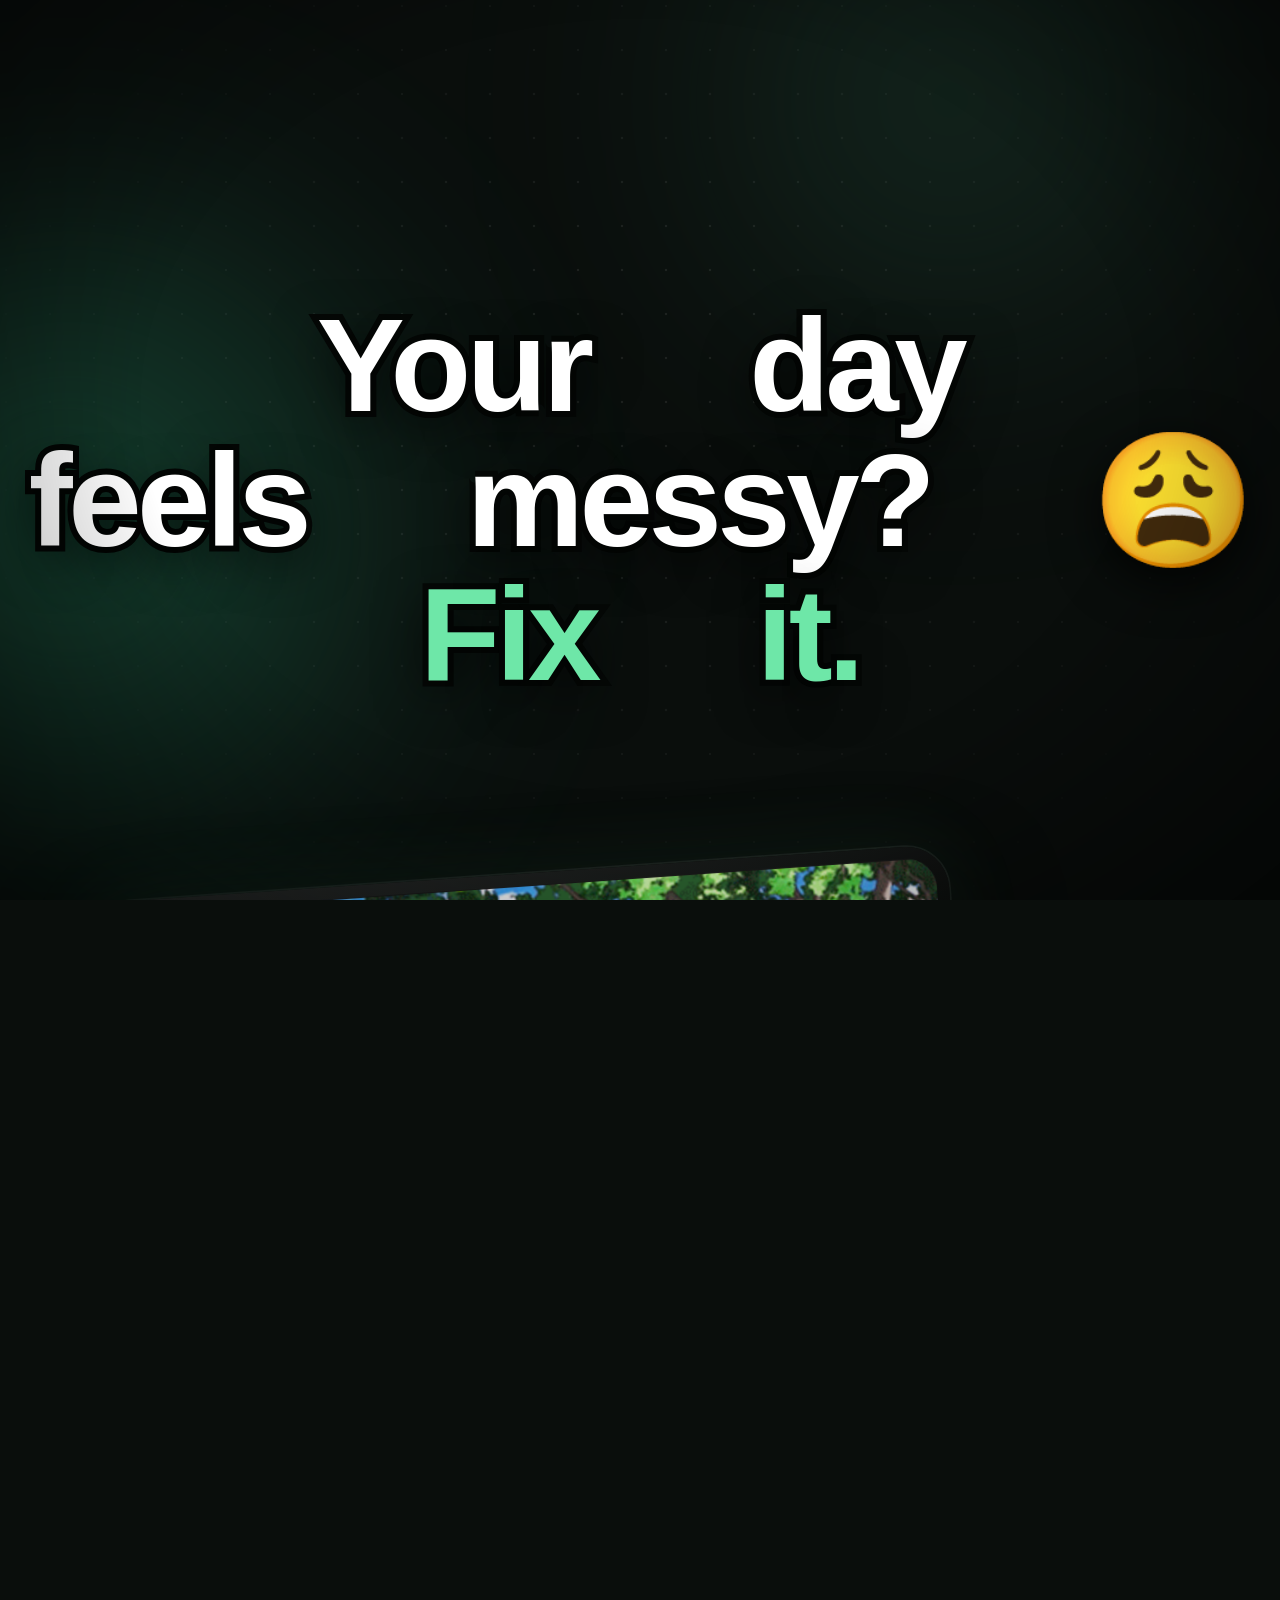
<file: promo-video/thumb.html>
<!doctype html>
<html><head><meta charset="utf-8">
<link rel="stylesheet" href="promo.css">
<style>
  .t-hook { position: absolute; left: 0; right: 0; top: 300px; text-align: center; }
  .t-hook .line { display: block; font-weight: 900; font-size: 132px; line-height: 1.02; letter-spacing: -4.5px;
    -webkit-text-stroke: 12px #050806; paint-order: stroke fill; text-shadow: 0 14px 50px rgba(0,0,0,.8); }
  #device { top: 820px; transform: rotate(-4deg) scale(.86); opacity: 1; }
  .scorecard { position: absolute; left: 330px; top: 1180px; width: 700px; padding: 26px 30px; border-radius: 30px; transform: rotate(3deg);
    background: linear-gradient(180deg, #1f1f1f, #181818); border: 2.5px solid #6EE7A8;
    box-shadow: 0 40px 100px rgba(0,0,0,.8), 0 0 70px rgba(110,231,168,.35); }
  .scorecard .lbl { font-size: 30px; font-weight: 700; color: rgba(255,255,255,.55); margin-bottom: 14px; }
  .scorecard .row { display: flex; align-items: center; gap: 12px; }
  .scorecard .sq { width: 70px; height: 70px; border-radius: 12px; background: #d9d9d9; }
  .scorecard .sq.on { background: #22C55E; }
  .scorecard .n { margin-left: 14px; font-size: 60px; font-weight: 900; color: #fff; }
  .price { position: absolute; left: 50px; top: 1240px; width: 250px; height: 250px; border-radius: 50%; transform: rotate(-10deg);
    background: #6EE7A8; color: #0B1A12; display: grid; place-content: center; text-align: center;
    box-shadow: 0 0 0 12px rgba(110,231,168,.2), 0 30px 70px rgba(0,0,0,.6); }
  .price b { display: block; font-size: 84px; font-weight: 900; letter-spacing: -3px; line-height: 1; }
  .price span { font-size: 30px; font-weight: 800; }
  .tag-bottom { position: absolute; left: 540px; top: 1590px; transform: translate(-50%, -50%); white-space: nowrap;
    padding: 20px 40px; border-radius: 999px; background: rgba(14,20,17,.94); border: 2.5px solid rgba(110,231,168,.55);
    font-size: 44px; font-weight: 800; letter-spacing: -.5px; box-shadow: 0 16px 40px rgba(0,0,0,.5); }
</style></head><body>
<div id="stage">
  <div id="blob1" class="blob"></div><div id="blob2" class="blob"></div><div id="blob3" class="blob"></div>
  <div id="dots"></div>
  <div class="t-hook" id="hook"></div>
  <div id="device"><div id="screen"><img id="page" src="page.png"></div></div>
  <div class="scorecard"><div class="lbl">Habit Score · auto</div>
    <div class="row"><div class="sq on"></div><div class="sq on"></div><div class="sq on"></div><div class="sq on"></div><div class="sq"></div><div class="sq"></div><span class="n">4/6</span></div></div>
  <div class="price"><b>₹299</b><span>/ $5</span></div>
  <div class="tag-bottom"><span class="e">🌿</span> Notion Daily Planner &amp; Habit Tracker</div>
  <div id="vignette"></div>
</div>
<script>
const v = (new URLSearchParams(location.search).get('v') || 'A').toUpperCase();
const H = {
  A: ["Your day", "feels messy? <span class='e'>😩</span>", "<span class='g'>Fix it.</span>"],
  B: ["I built", "<span class='g'>6 habits</span>", "with this <span class='e'>🌱</span>"],
  C: ["The only", "<span class='g'>Notion template</span>", "you need <span class='e'>✨</span>"] }[v];
document.getElementById('hook').innerHTML = H.map(l => `<span class="line">${l}</span>`).join('');
if (v === 'C') document.querySelectorAll('.t-hook .line')[1].style.fontSize = '116px';
window.READY = true;
</script>
</body></html>
</file>
<file: promo-video/promo.css>
* { box-sizing: border-box; margin: 0; padding: 0; }
:root {
  --g: #6EE7A8; --g2: #34D399; --gdark: #0B1A12;
  --bg: #0A0E0C; --notion: #191919; --line: #2F2F2F;
  --txt: rgba(255,255,255,0.88); --muted: rgba(255,255,255,0.46);
  --red: #6E3630; --green: #2B593F; --purple: #492F64; --blue: #28456C; --yellow: #89632A;
  --gray: #4A4A4A; --pink: #69314C; --brown: #603B2C; --orange: #854C1D;
}
html, body { width: 1080px; height: 1920px; overflow: hidden; background: var(--bg); }
body { font-family: 'Inter', 'Noto Color Emoji', sans-serif; color: #fff; -webkit-font-smoothing: antialiased; }
.e { font-family: 'Noto Color Emoji'; font-weight: 400; }
.g { color: var(--g); }
#stage { position: absolute; inset: 0; overflow: hidden; perspective: 1800px; background: var(--bg); }

/* ---------- background ---------- */
.blob { position: absolute; border-radius: 50%; filter: blur(110px); opacity: .55; }
#blob1 { width: 900px; height: 900px; left: -380px; top: 80px; background: radial-gradient(circle, rgba(52,211,153,.55), rgba(52,211,153,0) 70%); }
#blob2 { width: 1000px; height: 1000px; left: 420px; top: 1150px; background: radial-gradient(circle, rgba(110,231,168,.40), rgba(110,231,168,0) 70%); }
#blob3 { width: 700px; height: 700px; left: 600px; top: -250px; background: radial-gradient(circle, rgba(40,90,70,.7), rgba(40,90,70,0) 70%); }
#dots { position: absolute; inset: -60px; opacity: .22;
  background-image: radial-gradient(rgba(255,255,255,.35) 1.4px, transparent 1.6px); background-size: 44px 44px;
  -webkit-mask-image: radial-gradient(ellipse at 50% 45%, #000 20%, transparent 75%); }
#vignette { position: absolute; inset: 0; background: radial-gradient(ellipse at 50% 45%, transparent 55%, rgba(0,0,0,.55) 100%); pointer-events: none; }

/* ---------- device ---------- */
#device { position: absolute; left: 40px; top: 410px; width: 1000px; height: 760px; border-radius: 50px; padding: 14px;
  background: linear-gradient(160deg, #2a2d2c, #0d0f0e 40%, #1b1e1d);
  box-shadow: 0 0 0 2px rgba(255,255,255,.07), 0 50px 120px rgba(0,0,0,.7), 0 0 90px rgba(110,231,168,.10);
  transform-style: preserve-3d; }
#screen { position: relative; width: 972px; height: 732px; border-radius: 36px; overflow: hidden; background: var(--notion); }
#page { position: absolute; left: 0; top: 0; width: 972px; }
#glint { position: absolute; top: -20%; left: -60%; width: 40%; height: 140%; transform: rotate(18deg);
  background: linear-gradient(90deg, rgba(255,255,255,0), rgba(255,255,255,.14), rgba(255,255,255,0)); }
#hl { position: absolute; border: 6px solid var(--g); border-radius: 18px; opacity: 0;
  box-shadow: 0 0 0 4000px rgba(0,0,0,.45), 0 0 40px rgba(110,231,168,.7), inset 0 0 30px rgba(110,231,168,.25); }

/* ---------- chips & captions ---------- */
.chip { position: absolute; left: 540px; top: 318px; transform: translate(-50%, -50%); white-space: nowrap;
  display: inline-flex; align-items: center; gap: 16px; padding: 14px 30px 14px 14px; border-radius: 999px;
  background: rgba(14,20,17,.92); border: 2px solid rgba(110,231,168,.45);
  font-weight: 700; font-size: 38px; letter-spacing: -.3px; box-shadow: 0 10px 30px rgba(0,0,0,.45); opacity: 0; }
.chip .num { display: inline-grid; place-items: center; width: 54px; height: 54px; border-radius: 50%;
  background: var(--g); color: var(--gdark); font-weight: 800; font-size: 28px; }
.chip.brandchip { padding: 14px 32px; }
.cap { position: absolute; left: 540px; top: 1338px; transform: translate(-50%, -50%); width: max-content; max-width: 940px;
  padding: 28px 46px 32px; border-radius: 38px; text-align: center;
  background: rgba(8,12,10,.90); border: 2px solid rgba(110,231,168,.30); box-shadow: 0 20px 60px rgba(0,0,0,.55);
  font-weight: 800; font-size: 62px; line-height: 1.18; letter-spacing: -1.4px; opacity: 0; }
.cap .sub { display: block; font-size: 38px; font-weight: 600; color: var(--muted); letter-spacing: 0; margin-top: 8px; }
.w { display: inline-block; overflow: hidden; vertical-align: top; padding: 0 0 .08em; margin-bottom: -.08em; }
.wi { display: inline-block; }

/* ---------- Notion-style components ---------- */
.comp { position: absolute; left: 60px; width: 960px; padding: 38px 40px 40px; border-radius: 34px;
  background: linear-gradient(180deg, #1d1d1d, #181818); border: 1.5px solid #333;
  box-shadow: 0 50px 120px rgba(0,0,0,.75), 0 0 0 1px rgba(255,255,255,.03), 0 0 80px rgba(110,231,168,.12);
  color: var(--txt); opacity: 0; }
.c-head { display: flex; align-items: center; gap: 14px; font-size: 40px; font-weight: 800; color: #fff; letter-spacing: -.8px; }
.c-head .muted { font-size: 30px; font-weight: 600; color: var(--muted); letter-spacing: 0; }
.c-head .right { margin-left: auto; display: flex; gap: 8px; }
.vtab { font-size: 24px; font-weight: 600; color: var(--muted); padding: 8px 18px; border-radius: 999px; letter-spacing: 0; }
.vtab.on { background: #2c2c2c; color: #fff; }
.tag { display: inline-flex; align-items: center; gap: 6px; padding: 4px 13px; border-radius: 8px; font-size: 25px; font-weight: 600;
  color: rgba(255,255,255,.92); white-space: nowrap; }
.tag.red { background: var(--red); } .tag.green { background: var(--green); } .tag.purple { background: var(--purple); }
.tag.blue { background: var(--blue); } .tag.yellow { background: var(--yellow); } .tag.gray { background: var(--gray); }
.tag.pink { background: var(--pink); } .tag.brown { background: var(--brown); }
.dot { display: inline-block; width: 12px; height: 12px; border-radius: 50%; }
.muted { color: var(--muted); }

/* F1 today & overdue */
.t-row { display: flex; align-items: center; gap: 12px; height: 86px; border-bottom: 1.5px solid #2a2a2a; font-size: 29px; font-weight: 600; }
.t-row .tt { white-space: nowrap; }
.t-row .sp { flex: 1; }
.alert { display: inline-flex; align-items: center; gap: 8px; font-size: 26px; font-weight: 700; padding: 4px 12px; border-radius: 10px; white-space: nowrap; }
.t-new { padding-top: 22px; font-size: 26px; color: var(--muted); }

/* F2 board */
.board { position: relative; height: 470px; margin-top: 26px; }
.col { position: absolute; top: 0; width: 280px; height: 470px; border-radius: 20px; background: rgba(255,255,255,.025); }
.col-h { display: flex; align-items: center; gap: 10px; padding: 14px 16px; font-size: 25px; font-weight: 700; }
.col-h .pill { display: inline-flex; align-items: center; gap: 9px; padding: 4px 14px; border-radius: 999px; }
.cnt { position: relative; display: inline-block; height: 30px; overflow: hidden; color: var(--muted); font-weight: 700; vertical-align: middle; }
.cnt span { display: block; height: 30px; line-height: 30px; }
.cnt .ci { height: auto; }
.card { position: absolute; left: 12px; width: 256px; height: 116px; padding: 14px 16px; border-radius: 16px;
  background: #262626; border: 1.5px solid #333; box-shadow: 0 6px 16px rgba(0,0,0,.35); font-size: 23px; font-weight: 600; line-height: 1.25; }
.card .tt { height: 58px; overflow: hidden; }
.card .tag { font-size: 19px; padding: 2px 10px; margin-top: 8px; }
.badge { position: absolute; right: -12px; top: -12px; width: 46px; height: 46px; border-radius: 50%; background: var(--g);
  display: grid; place-items: center; color: var(--gdark); font-size: 28px; font-weight: 900; opacity: 0; box-shadow: 0 0 20px rgba(110,231,168,.7); }

/* F3 habits */
.score { display: flex; align-items: center; gap: 22px; margin-top: 26px; padding: 22px 26px; border-radius: 22px; background: #222; border: 1.5px solid #2f2f2f; }
.score .lbl { font-size: 28px; font-weight: 700; color: var(--muted); }
.sqs { display: flex; gap: 10px; }
.sq { width: 56px; height: 56px; border-radius: 10px; background: #d9d9d9; position: relative; overflow: hidden; }
.sq i { position: absolute; inset: 0; background: #22C55E; border-radius: 10px; transform: scale(0); }
.score .num { font-size: 44px; font-weight: 800; color: #fff; height: 54px; overflow: hidden; }
.score .num span { display: block; height: 54px; line-height: 54px; }
.habits { display: grid; grid-template-columns: 1fr 1fr; gap: 14px 20px; margin-top: 24px; }
.hb { display: flex; align-items: center; gap: 14px; height: 74px; padding: 0 18px; border-radius: 16px; background: #212121; font-size: 28px; font-weight: 600; }
.cb { width: 40px; height: 40px; border-radius: 9px; border: 3px solid #5a5a5a; position: relative; flex: none; }
.cb .fill { position: absolute; inset: -3px; border-radius: 9px; background: #22C55E; transform: scale(0); }
.cb svg { position: absolute; inset: 2px; width: 30px; height: 30px; }
.cb path { fill: none; stroke: #fff; stroke-width: 4.5; stroke-linecap: round; stroke-linejoin: round; stroke-dasharray: 30; stroke-dashoffset: 30; }

/* F4 charts */
.charts { display: flex; gap: 24px; margin-top: 24px; }
.panel { border-radius: 22px; background: #212121; padding: 22px 24px; }
.panel h4 { font-size: 26px; font-weight: 700; color: var(--txt); margin-bottom: 14px; }
.bars { position: relative; display: flex; align-items: flex-end; gap: 16px; height: 250px; border-bottom: 2px solid #3a3a3a; padding: 0 6px; }
.bar { position: relative; flex: 1; border-radius: 10px 10px 4px 4px; background: linear-gradient(180deg, #6EE7A8, #22A565); transform-origin: 50% 100%; }
.bar b { position: absolute; top: -36px; left: 50%; transform: translateX(-50%); font-size: 22px; font-weight: 700; color: #fff; }
.days { display: flex; gap: 16px; padding: 10px 6px 0; }
.days span { flex: 1; text-align: center; font-size: 20px; color: var(--muted); font-weight: 600; }
.donut-wrap { position: relative; width: 220px; height: 220px; margin: 4px auto 0; }
.donut-wrap svg { width: 220px; height: 220px; transform: rotate(-90deg); }
.donut-c { position: absolute; inset: 0; display: grid; place-items: center; font-size: 64px; }
.legend { margin-top: 16px; display: grid; gap: 8px; font-size: 22px; font-weight: 600; }
.legend div { display: flex; align-items: center; gap: 10px; }

/* F5 goals */
.gh { display: grid; grid-template-columns: 330px 1fr 170px; padding: 22px 6px 10px; font-size: 22px; font-weight: 600; color: var(--muted); border-bottom: 1.5px solid #2a2a2a; }
.gr { display: grid; grid-template-columns: 330px 1fr 170px; align-items: center; height: 92px; padding: 0 6px; border-bottom: 1.5px solid #2a2a2a; font-size: 26px; font-weight: 600; }
.segs { display: flex; gap: 5px; align-items: center; }
.seg { width: 22px; height: 26px; border-radius: 5px; background: #3a3a3a; position: relative; overflow: hidden; }
.seg i { position: absolute; left: 0; top: 0; bottom: 0; width: 0; background: var(--g); }
.pct { margin-left: 14px; font-weight: 800; font-size: 28px; color: #fff; width: 76px; }

/* F6 weekly */
.wk { display: flex; gap: 34px; align-items: center; margin-top: 26px; }
.ring { position: relative; width: 290px; height: 290px; flex: none; }
.ring svg { width: 290px; height: 290px; transform: rotate(-90deg); }
.ring .in { position: absolute; inset: 0; display: grid; place-content: center; text-align: center; }
.ring .big { font-size: 78px; font-weight: 900; color: #fff; letter-spacing: -2px; line-height: 1; }
.ring .lab { font-size: 24px; font-weight: 600; color: var(--muted); margin-top: 6px; }
.stats { flex: 1; display: grid; gap: 14px; }
.stat { display: flex; align-items: center; justify-content: space-between; height: 80px; padding: 0 22px; border-radius: 18px; background: #222; font-size: 26px; font-weight: 600; }
.stat .v { font-size: 32px; font-weight: 800; color: #fff; }
.star { display: inline-block; }
.win { margin-top: 22px; padding: 18px 22px; border-radius: 18px; background: rgba(110,231,168,.10); border: 1.5px solid rgba(110,231,168,.3); font-size: 27px; font-weight: 700; }

/* F7 calendar + guide */
.mini { position: absolute; top: 560px; width: 470px; padding: 28px 26px; border-radius: 30px; background: linear-gradient(180deg, #1d1d1d, #181818);
  border: 1.5px solid #333; box-shadow: 0 40px 100px rgba(0,0,0,.7), 0 0 60px rgba(110,231,168,.10); opacity: 0; }
.mini h3 { font-size: 32px; font-weight: 800; display: flex; gap: 10px; align-items: center; letter-spacing: -.5px; }
.mini .sub2 { font-size: 22px; color: var(--muted); font-weight: 600; margin: 6px 0 14px; }
.cal { display: grid; grid-template-columns: repeat(7, 1fr); gap: 6px; }
.cal .wd { font-size: 17px; color: var(--muted); text-align: center; font-weight: 700; }
.cal .d { height: 50px; border-radius: 8px; background: #232323; font-size: 17px; font-weight: 600; color: rgba(255,255,255,.6); padding: 4px 6px; position: relative; }
.cal .d.today { box-shadow: inset 0 0 0 3px var(--g); color: #fff; }
.cal .d i { position: absolute; left: 6px; right: 6px; bottom: 6px; height: 9px; border-radius: 4px; }
.step { display: flex; gap: 14px; align-items: center; padding: 16px 18px; border-radius: 16px; margin-top: 12px; font-size: 24px; font-weight: 600; line-height: 1.25; }
.step b { font-size: 26px; display: block; }

/* ---------- callouts ---------- */
#co-svg { position: absolute; inset: 0; width: 1080px; height: 1920px; pointer-events: none; overflow: visible; }
#co-svg path { fill: none; stroke: var(--g); stroke-width: 4; stroke-linecap: round; filter: drop-shadow(0 0 6px rgba(110,231,168,.6)); }
#co-svg circle { fill: var(--g); filter: drop-shadow(0 0 8px rgba(110,231,168,.9)); }
.co { position: absolute; transform: translate(-50%, -50%); white-space: nowrap; padding: 12px 24px; border-radius: 999px;
  background: #0E1511; border: 2.5px solid var(--g); font-size: 32px; font-weight: 800; letter-spacing: -.4px; color: #fff;
  box-shadow: 0 12px 30px rgba(0,0,0,.55), 0 0 24px rgba(110,231,168,.25); opacity: 0; }

/* ---------- cursor ---------- */
#cursor { position: absolute; left: 0; top: 0; width: 62px; height: 62px; opacity: 0; filter: drop-shadow(0 6px 10px rgba(0,0,0,.6)); }
.ripple { position: absolute; width: 90px; height: 90px; margin: -45px 0 0 -45px; border-radius: 50%; border: 4px solid var(--g); opacity: 0; }

/* ---------- hook ---------- */
.hook { position: absolute; left: 0; right: 0; top: 820px; transform: translateY(-50%); text-align: center; }
.hook .line { display: block; font-weight: 900; font-size: 138px; line-height: 1.04; letter-spacing: -4.5px;
  -webkit-text-stroke: 12px #050806; paint-order: stroke fill; text-shadow: 0 14px 50px rgba(0,0,0,.8); }
.hook .hw { display: inline-block; }
.hook-pill { position: absolute; left: 540px; top: 1250px; transform: translate(-50%, -50%); white-space: nowrap; padding: 22px 46px; border-radius: 999px;
  background: var(--g); color: var(--gdark); font-weight: 900; font-size: 58px; letter-spacing: -1px; box-shadow: 0 18px 50px rgba(0,0,0,.55), 0 0 50px rgba(110,231,168,.35); opacity: 0; }
.mess { position: absolute; white-space: nowrap; padding: 18px 28px; border-radius: 22px; font-size: 38px; font-weight: 700;
  background: #1f1f1f; border: 2px solid #343434; color: rgba(255,255,255,.85); box-shadow: 0 16px 40px rgba(0,0,0,.6); opacity: 0; }
.mess.warn { border-color: rgba(235,87,87,.6); background: #2a1716; }
.mess.yel { border-color: rgba(230,180,60,.55); background: #2a2414; }
.hsq { position: absolute; top: 1240px; width: 120px; height: 120px; border-radius: 22px; background: #2a2a2a; border: 3px solid #3c3c3c; overflow: hidden; }
.hsq i { position: absolute; inset: 0; background: #22C55E; transform: scale(0); border-radius: 18px; }
.hsq svg { position: absolute; inset: 22px; width: 70px; height: 70px; }
.hsq path { fill: none; stroke: #fff; stroke-width: 9; stroke-linecap: round; stroke-linejoin: round; stroke-dasharray: 60; stroke-dashoffset: 60; }
.hcount { position: absolute; left: 540px; top: 1450px; transform: translate(-50%, -50%); font-size: 64px; font-weight: 900; color: #fff; height: 80px; overflow: hidden; }
.hcount span { display: block; height: 80px; line-height: 80px; text-align: center; }
.app { position: absolute; white-space: nowrap; padding: 18px 28px; border-radius: 22px; font-size: 38px; font-weight: 700;
  background: #1f1f1f; border: 2px solid #383838; box-shadow: 0 16px 40px rgba(0,0,0,.6); opacity: 0; }
.app .strike { position: absolute; left: 14px; right: 14px; top: 50%; height: 6px; background: #EB5757; border-radius: 3px; transform: scaleX(0); transform-origin: 0 50%; }
.one { position: absolute; left: 540px; top: 1330px; transform: translate(-50%, -50%); white-space: nowrap; padding: 24px 46px; border-radius: 999px;
  background: var(--g); color: var(--gdark); font-weight: 900; font-size: 56px; opacity: 0; box-shadow: 0 0 60px rgba(110,231,168,.5); }
.conf { position: absolute; width: 18px; height: 18px; border-radius: 4px; opacity: 0; }

/* ---------- CTA ---------- */
#cta-price { position: absolute; left: 0; right: 0; top: 1100px; transform: translateY(-50%); text-align: center; }
#cta-price .l1 { display: block; font-size: 80px; font-weight: 900; letter-spacing: -2.5px; -webkit-text-stroke: 8px #050806; paint-order: stroke fill; opacity: 0; }
#cta-price .l2 { display: block; font-size: 150px; font-weight: 900; letter-spacing: -5px; line-height: 1.05; -webkit-text-stroke: 10px #050806; paint-order: stroke fill; opacity: 0; }
#cta-btn { position: absolute; left: 540px; top: 1310px; transform: translate(-50%, -50%); white-space: nowrap; padding: 30px 64px; border-radius: 999px; overflow: hidden;
  background: var(--g); color: var(--gdark); font-weight: 900; font-size: 64px; letter-spacing: -1.5px; opacity: 0;
  box-shadow: 0 0 0 12px rgba(110,231,168,.16), 0 24px 60px rgba(0,0,0,.55), 0 0 80px rgba(110,231,168,.45); }
#cta-btn .shine { position: absolute; top: -20%; left: -40%; width: 30%; height: 140%; transform: rotate(20deg);
  background: linear-gradient(90deg, rgba(255,255,255,0), rgba(255,255,255,.75), rgba(255,255,255,0)); }
#cta-brand { position: absolute; left: 540px; top: 1450px; transform: translate(-50%, -50%); white-space: nowrap; display: inline-flex; gap: 14px; align-items: center;
  padding: 16px 34px; border-radius: 999px; background: rgba(14,20,17,.92); border: 2px solid rgba(255,255,255,.14); font-weight: 700; font-size: 42px; letter-spacing: .5px; opacity: 0; }
.spark { position: absolute; width: 14px; height: 14px; border-radius: 50%; background: var(--g); box-shadow: 0 0 18px var(--g); opacity: 0; }
</file>
